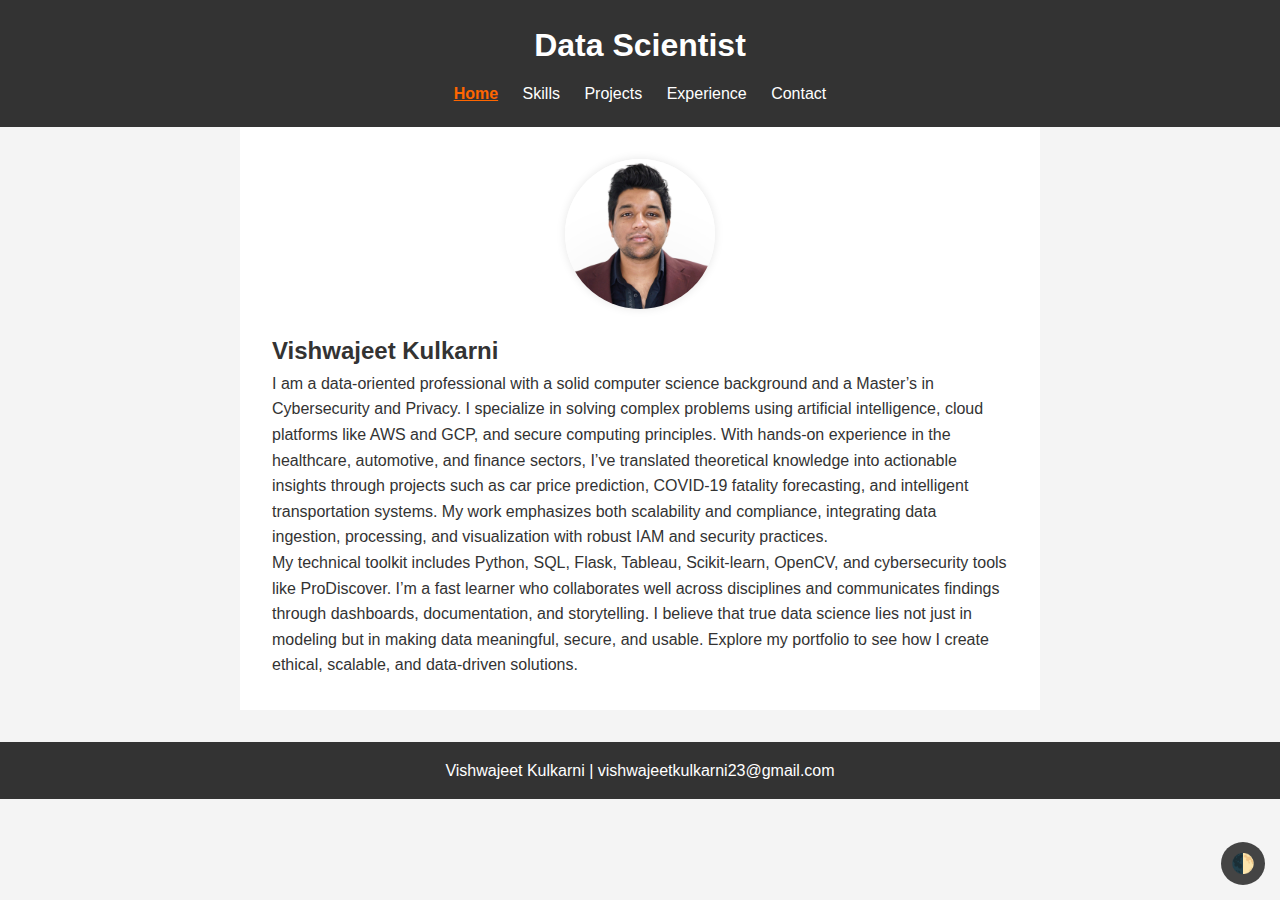
<file: index.html>
<!DOCTYPE html>
<html lang="en">
<head>
  <meta charset="UTF-8" />
  <meta name="viewport" content="width=device-width, initial-scale=1.0" />
  <title>Vishwajeet Kulkarni | Data Scientist</title>
  <link rel="stylesheet" href="style.css" />
</head>
<body>
  <header>
    <h1>Data Scientist</h1>
    <nav>
      <a href="index.html">Home</a>
      <a href="skills.html">Skills</a>
      <a href="projects.html">Projects</a>
      <a href="experience.html">Experience</a>
      <a href="contact.html">Contact</a>
    </nav>
  </header>
  <main>
        <section>
          <div style="text-align: center;">
            <img src="assets/profile.jpg" alt="Vishwajeet Kulkarni" class="profile-img" />
          </div>
      <h2>Vishwajeet Kulkarni</h2>
      <p>I am a data-oriented professional with a solid computer science background and a Master’s in Cybersecurity and Privacy. I specialize in solving complex problems using artificial intelligence, cloud platforms like AWS and GCP, and secure computing principles. With hands-on experience in the healthcare, automotive, and finance sectors, I’ve translated theoretical knowledge into actionable insights through projects such as car price prediction, COVID-19 fatality forecasting, and intelligent transportation systems. My work emphasizes both scalability and compliance, integrating data ingestion, processing, and visualization with robust IAM and security practices.</p>
    
      <p>My technical toolkit includes Python, SQL, Flask, Tableau, Scikit-learn, OpenCV, and cybersecurity tools like ProDiscover. I’m a fast learner who collaborates well across disciplines and communicates findings through dashboards, documentation, and storytelling. I believe that true data science lies not just in modeling but in making data meaningful, secure, and usable. Explore my portfolio to see how I create ethical, scalable, and data-driven solutions.</p>
    </section>
  </main>
  <footer>
    <p>Vishwajeet Kulkarni | vishwajeetkulkarni23@gmail.com</p>
  </footer>
  <script src="script.js"></script>
</body>
</html>
</file>
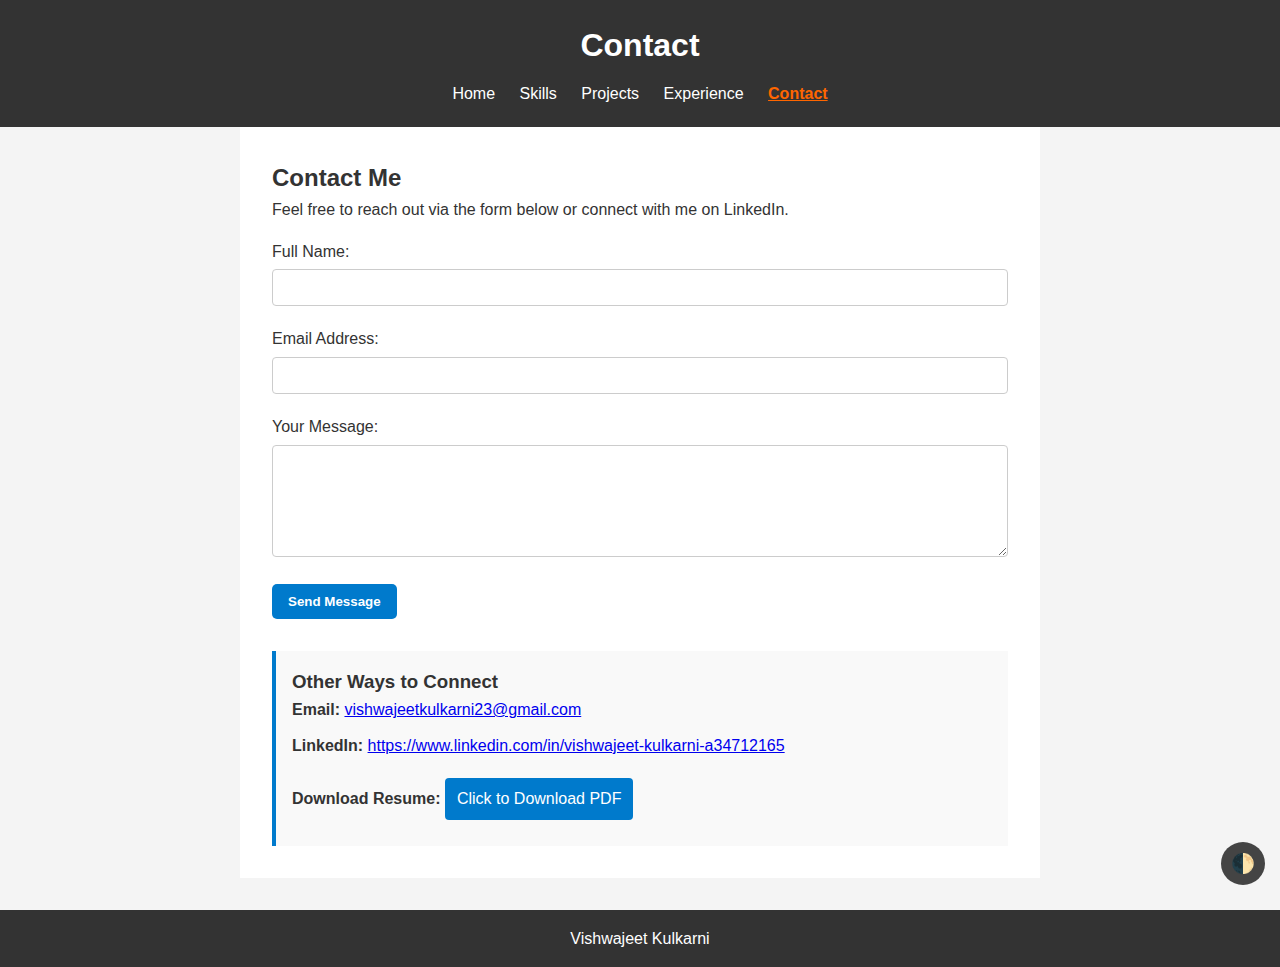
<file: contact.html>
<!DOCTYPE html>
<html lang="en">
<head>
  <meta charset="UTF-8" />
  <meta name="viewport" content="width=device-width, initial-scale=1.0" />
  <title>Contact - Vishwajeet Kulkarni</title>
  <link rel="stylesheet" href="style.css" />
</head>
<body>
  <header>
    <h1>Contact</h1>
    <nav>
      <a href="index.html">Home</a>
      <a href="skills.html">Skills</a>
      <a href="projects.html">Projects</a>
      <a href="experience.html">Experience</a>
      <a href="contact.html">Contact</a>
    </nav>
  </header>

  <main>
    <section>
      <h2>Contact Me</h2>
      <p>Feel free to reach out via the form below or connect with me on LinkedIn.</p>

      <form action="https://formsubmit.co/vishwajeetkulkarni23@gmail.com" method="POST">
        <input type="hidden" name="_captcha" value="false" />
        <input type="hidden" name="_next" value="contact.html?success=true" />

        <label for="name">Full Name:</label>
        <input type="text" id="name" name="name" required />

        <label for="email">Email Address:</label>
        <input type="email" id="email" name="email" required />

        <label for="message">Your Message:</label>
        <textarea id="message" name="message" rows="6" required></textarea>

        <button type="submit">Send Message</button>
      </form>

      <div class="contact-info">
        <h3>Other Ways to Connect</h3>
        <ul>
          <li><strong>Email:</strong> <a href="mailto:vishwajeetkulkarni23@gmail.com">vishwajeetkulkarni23@gmail.com</a></li>
          <li><strong>LinkedIn:</strong> <a href=https://www.linkedin.com target="_blank">https://www.linkedin.com/in/vishwajeet-kulkarni-a34712165</a></li>
          <li><strong>Download Resume:</strong> 
            <a href="assets/Vishwajeet_Kulkarni_Resume.pdf" download>
              Click to Download PDF
            </a>
          </li>
          
        </ul>
      </div>
    </section>
  </main>

  <footer>
    <p>Vishwajeet Kulkarni</p>
  </footer>

  <script src="script.js"></script>
</body>
</html>
</file>
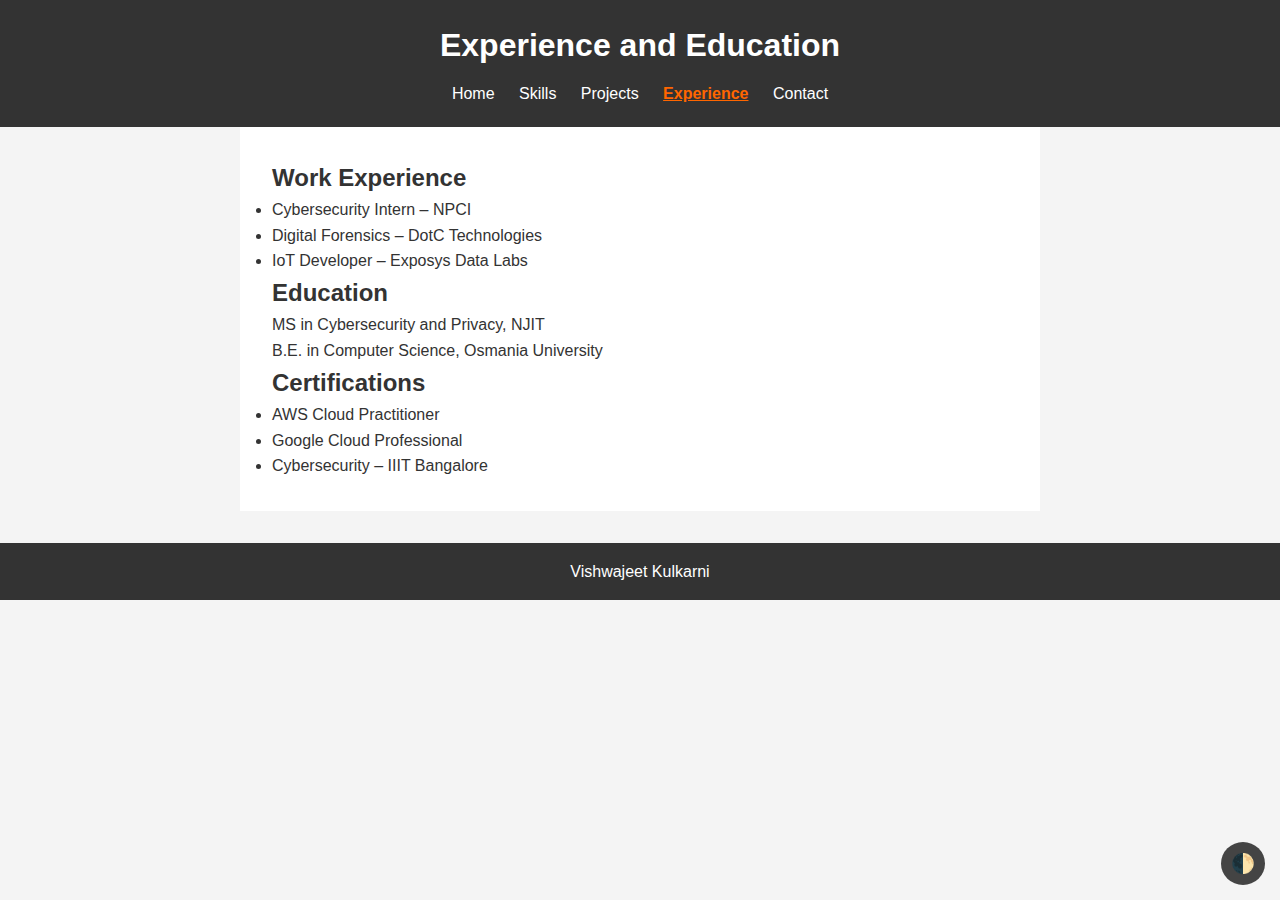
<file: experience.html>
<head>
    <meta charset="UTF-8" />
    <meta name="viewport" content="width=device-width, initial-scale=1.0" />
    <title>Vishwajeet Kulkarni | Portfolio</title>
    <link rel="stylesheet" href="style.css" />
  </head>  
<body>
    <header>
        <h1>Experience and Education</h1>
        <nav>
          <a href="index.html">Home</a>
          <a href="skills.html">Skills</a>
          <a href="projects.html">Projects</a>
          <a href="experience.html">Experience</a>
          <a href="contact.html">Contact</a>
        </nav>
      </header>      
    <main>
      <section>
        <h2>Work Experience</h2>
        <ul>
          <li>Cybersecurity Intern – NPCI</li>
          <li>Digital Forensics – DotC Technologies</li>
          <li>IoT Developer – Exposys Data Labs</li>
        </ul>
  
        <h2>Education</h2>
        <p>MS in Cybersecurity and Privacy, NJIT</p>
        <p>B.E. in Computer Science, Osmania University</p>
  
        <h2>Certifications</h2>
        <ul>
          <li>AWS Cloud Practitioner</li>
          <li>Google Cloud Professional</li>
          <li>Cybersecurity – IIIT Bangalore</li>
        </ul>
      </section>
    </main>
    <footer>
        <p>Vishwajeet Kulkarni</p>
      </footer>
    <script src="script.js"></script>
  </body>
</file>
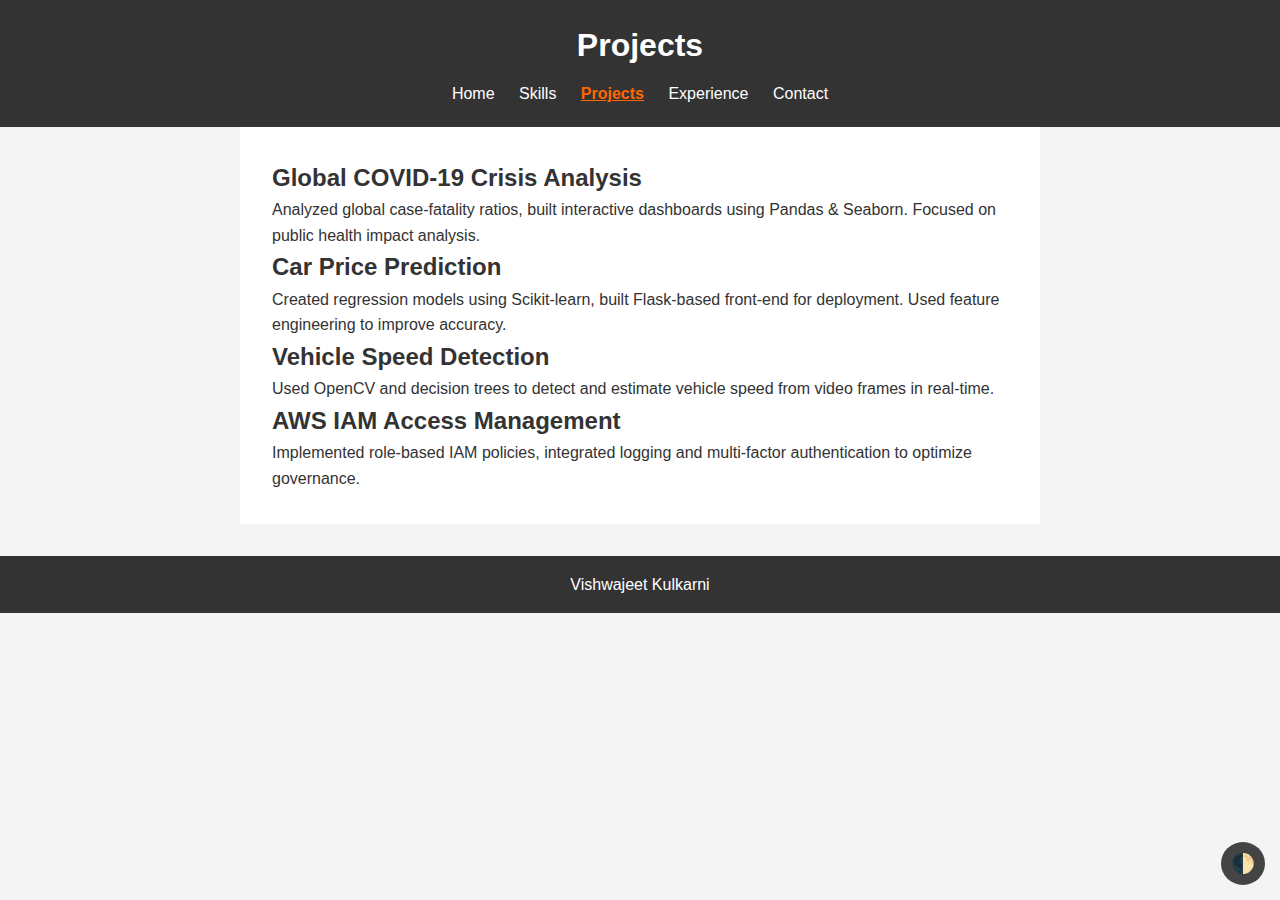
<file: projects.html>
<head>
    <meta charset="UTF-8" />
    <meta name="viewport" content="width=device-width, initial-scale=1.0" />
    <title>Vishwajeet Kulkarni | Portfolio</title>
    <link rel="stylesheet" href="style.css" />
  </head>  
<body>
        <header>
            <h1>Projects</h1>
            <nav>
              <a href="index.html">Home</a>
              <a href="skills.html">Skills</a>
              <a href="projects.html">Projects</a>
              <a href="experience.html">Experience</a>
              <a href="contact.html">Contact</a>
            </nav>
          </header>
    <main>
      <section>
        <h2>Global COVID-19 Crisis Analysis</h2>
        <p>Analyzed global case-fatality ratios, built interactive dashboards using Pandas & Seaborn. Focused on public health impact analysis.</p>
  
        <h2>Car Price Prediction</h2>
        <p>Created regression models using Scikit-learn, built Flask-based front-end for deployment. Used feature engineering to improve accuracy.</p>
  
        <h2>Vehicle Speed Detection</h2>
        <p>Used OpenCV and decision trees to detect and estimate vehicle speed from video frames in real-time.</p>
  
        <h2>AWS IAM Access Management</h2>
        <p>Implemented role-based IAM policies, integrated logging and multi-factor authentication to optimize governance.</p>
      </section>
    </main>
    <footer>
        <p>Vishwajeet Kulkarni</p>
      </footer>
    <script src="script.js"></script>
  </body>
</file>
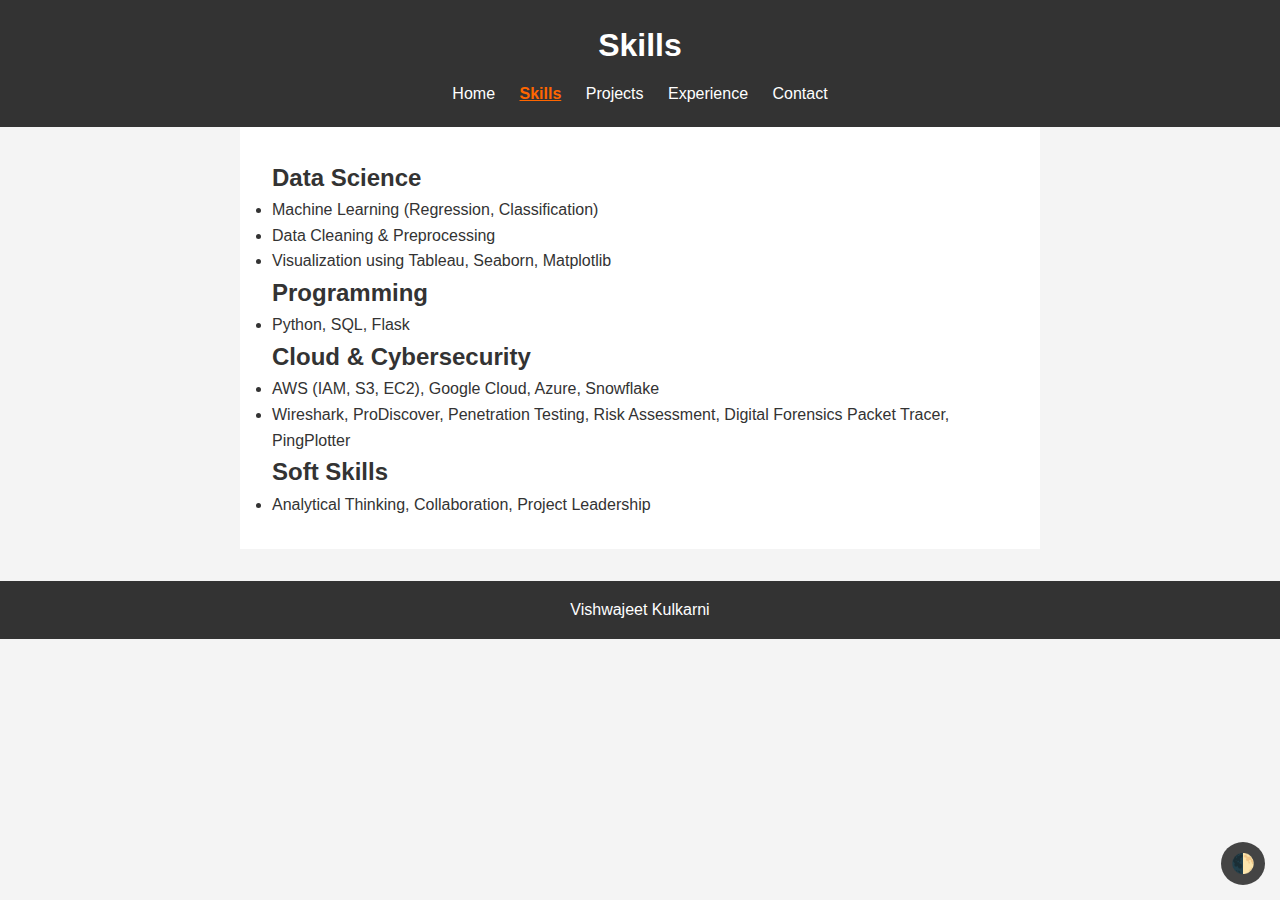
<file: skills.html>
<head>
    <meta charset="UTF-8" />
    <meta name="viewport" content="width=device-width, initial-scale=1.0" />
    <title>Vishwajeet Kulkarni | Portfolio</title>
    <link rel="stylesheet" href="style.css" />
  </head>  
<body>
    <header>
      <h1>Skills</h1>
      <nav>
        <a href="index.html">Home</a>
        <a href="skills.html">Skills</a>
        <a href="projects.html">Projects</a>
        <a href="experience.html">Experience</a>
        <a href="contact.html">Contact</a>
      </nav>
    </header>
    <main>
      <section>
        <h2>Data Science</h2>
        <ul>
          <li>Machine Learning (Regression, Classification)</li>
          <li>Data Cleaning & Preprocessing</li>
          <li>Visualization using Tableau, Seaborn, Matplotlib</li>
        </ul>
  
        <h2>Programming</h2>
        <ul>
          <li>Python, SQL, Flask</li>
        </ul>
  
        <h2>Cloud & Cybersecurity</h2>
        <ul>
          <li>AWS (IAM, S3, EC2), Google Cloud, Azure, Snowflake</li>
          <li>Wireshark, ProDiscover, Penetration Testing, Risk Assessment, Digital Forensics
            Packet Tracer, PingPlotter</li>
        </ul>
  
        <h2>Soft Skills</h2>
        <ul>
          <li>Analytical Thinking, Collaboration, Project Leadership</li>
        </ul>
      </section>
    </main>
    <footer>
      <p>Vishwajeet Kulkarni</p>
    </footer>
    <script src="script.js"></script>
  </body>
</file>
<file: style.css>
/* === GENERAL RESET === */
* {
    margin: 0;
    padding: 0;
    box-sizing: border-box;
  }
  
  body {
    font-family: 'Segoe UI', Tahoma, Geneva, Verdana, sans-serif;
    background-color: #f4f4f4;
    color: #333;
    line-height: 1.6;
  }
  
  /* === HEADER & NAVIGATION === */
  header {
    background: #333;
    color: #fff;
    padding: 20px;
    text-align: center;
  }
  
  nav {
    margin-top: 10px;
  }
  
  nav a {
    color: white;
    text-decoration: none;
    margin: 0 10px;
  }
  
  nav a:hover,
  nav a.active-nav {
    font-weight: bold;
    text-decoration: underline;
    color: #ff6600;
  }
  
  /* === MAIN SECTION === */
  main {
    max-width: 800px;
    margin: auto;
    padding: 2rem;
    background: #fff;
  }
  
  /* === FORM === */
  form {
    margin-top: 1rem;
  }
  
  form label {
    display: block;
    margin-bottom: 5px;
    font-weight: 500;
  }
  
  form input,
  form textarea {
    width: 100%;
    padding: 10px;
    margin-bottom: 20px;
    border: 1px solid #ccc;
    border-radius: 4px;
  }
  
  form button {
    background-color: #007acc;
    color: white;
    padding: 10px 16px;
    border: none;
    border-radius: 5px;
    cursor: pointer;
    font-weight: bold;
  }
  
  form button:hover {
    background-color: #005fa3;
  }
  
  /* === CONTACT INFO BLOCK === */
  .contact-info {
    margin-top: 2rem;
    background: #f9f9f9;
    padding: 1rem;
    border-left: 4px solid #007acc;
  }
  
  .contact-info ul {
    list-style: none;
    padding-left: 0;
  }
  
  .contact-info li {
    margin-bottom: 10px;
  }
  
  .contact-info a[href$=".pdf"] {
    display: inline-block;
    background-color: #007acc;
    color: white;
    padding: 8px 12px;
    margin-top: 10px;
    text-decoration: none;
    border-radius: 4px;
  }
  
  .contact-info a[href$=".pdf"]:hover {
    background-color: #005fa3;
  }
  
  /* === FOOTER === */
  footer {
    background: #333;
    color: white;
    text-align: center;
    padding: 1rem;
    margin-top: 2rem;
  }
  
  /* === DARK MODE SUPPORT === */
  body.dark {
    background-color: #121212;
    color: #f0f0f0;
  }
  
  body.dark header,
  body.dark footer {
    background-color: #222;
  }
  
  body.dark nav a {
    color: #ccc;
  }
  
  body.dark main {
    background-color: #1e1e1e;
  }
  
  body.dark .contact-info {
    background: #2a2a2a;
    border-left-color: #55acee;
  }
  
  /* === DARK MODE BUTTON === */
  .dark-toggle {
    position: fixed;
    bottom: 15px;
    right: 15px;
    background: #444;
    color: #fff;
    border: none;
    padding: 10px;
    border-radius: 50%;
    cursor: pointer;
    font-size: 1.2rem;
  }
  
  /* === BACK TO TOP BUTTON === */
  #backToTop {
    position: fixed;
    bottom: 70px;
    right: 15px;
    padding: 8px 12px;
    font-size: 14px;
    border: none;
    background: #0077cc;
    color: white;
    border-radius: 6px;
    cursor: pointer;
    display: none;
  }
  .profile-img {
    max-width: 150px;
    width: 100%;
    border-radius: 50%;
    margin-bottom: 1rem;
    box-shadow: 0 0 10px rgba(0,0,0,0.1);
  }
</file>
